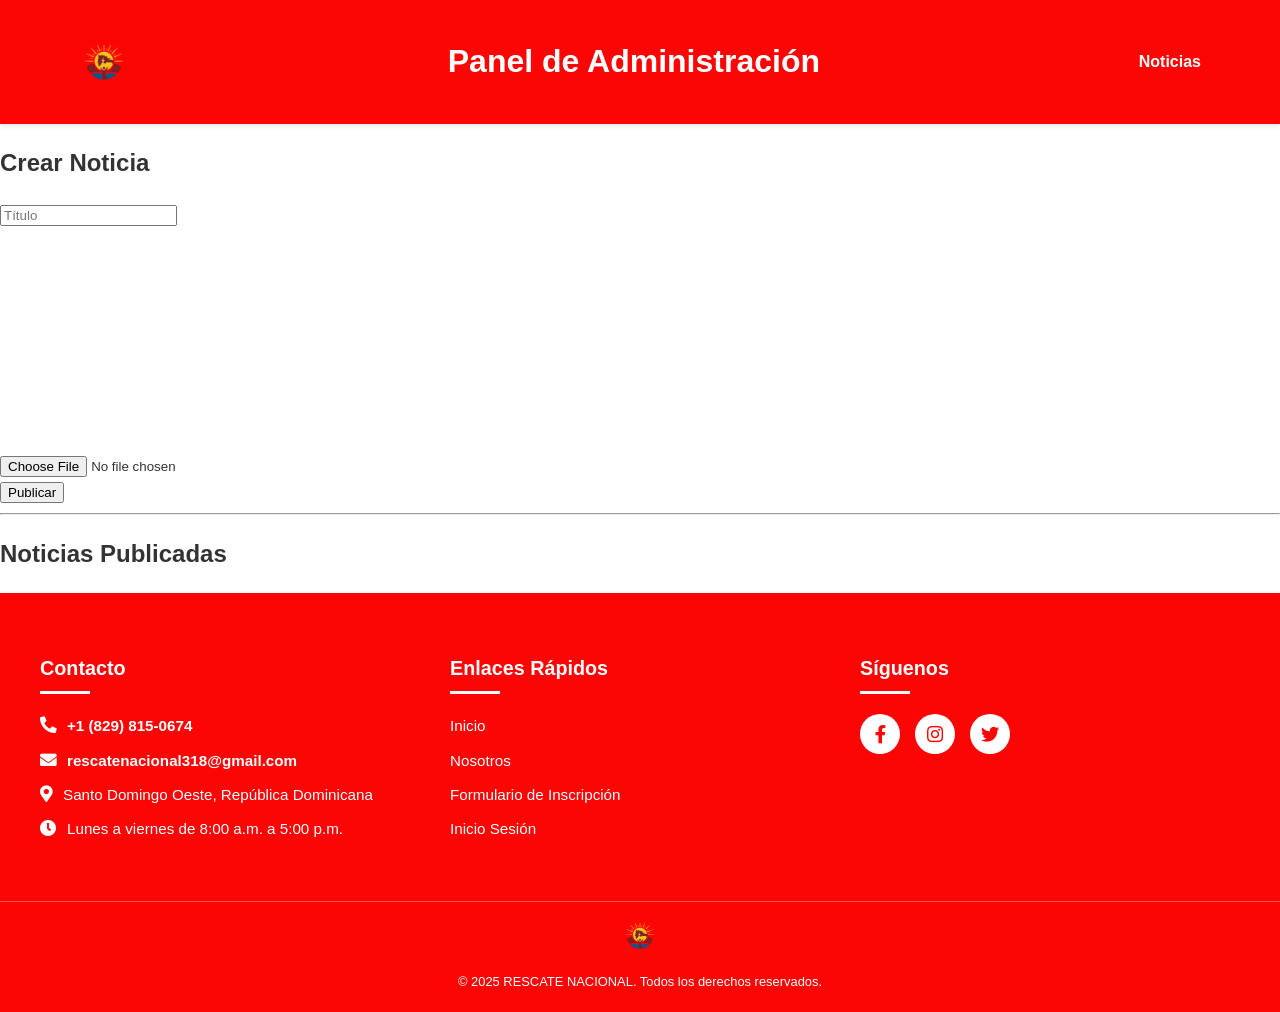
<file: public/admin-panel.html>
<!DOCTYPE html>
<html lang="es">
<head>
  <meta charset="UTF-8">
  <title>Panel Administrador</title>
  <link rel="stylesheet" href="https://cdnjs.cloudflare.com/ajax/libs/font-awesome/5.15.4/css/all.min.css">
  <link rel="stylesheet" href="style.css">
  <link href="https://cdn.quilljs.com/1.3.6/quill.snow.css" rel="stylesheet">
  <link rel="icon" type="image/x-icon" href="img/loo-2.png">
</head>
<body>
  <header>
    <div class="img"><img src="img/loo-2.png" alt="10" width="200" ></div>
    <h1>Panel de Administración</h1>
    <nav>
      <ul>
        <li><a href="index.html">Noticias</a></li>
      </ul>
    </nav>

  </header>

  
  <div class="container">
    <h2>Crear Noticia</h2>
    <form id="formPost">
      <input type="text" name="title" placeholder="Título" required><br>
      <div id="editor" style="height: 200px;"></div><br>
      <input type="file" name="media"><br>
      <button type="submit">Publicar</button>
    </form>

    <hr>

    <h2>Noticias Publicadas</h2>
    <div id="listaNoticias"></div>
  </div>

  <footer class="site-footer">
    <div class="footer-container">
        <div class="footer-column contact-info">
            <h3>Contacto</h3>
            <ul>
                <li><i class="fas fa-phone-alt"></i> <a href="tel:+18298150674">+1 (829) 815-0674</a></li>
                <li><i class="fas fa-envelope"></i> <a href="mailto:rescatenacional318@gmail.com">rescatenacional318@gmail.com</a></li>
                <li><i class="fas fa-map-marker-alt"></i> Santo Domingo Oeste, República Dominicana</li>
                <li><i class="fas fa-clock"></i> Lunes a viernes de 8:00 a.m. a 5:00 p.m.</li>
            </ul>
        </div>

        <div class="footer-column quick-links">
            <h3>Enlaces Rápidos</h3>
            <ul>
                <li><a href="index.html">Inicio</a></li>
                <li><a href="nosotros.html">Nosotros</a></li>
                <li><a href="inscripcion1.html">Formulario de Inscripción</a></li>
                <li><a href="login.html">Inicio Sesión</a></li>
                </ul>
        </div>

        <div class="footer-column social-media">
            <h3>Síguenos</h3>
            <div class="social-icons">
                <a href="https://www.facebook.com/profile.php?id=61574131103106" aria-label="Facebook"><i class="fab fa-facebook-f"></i></a>
                <a href="https://www.instagram.com/rescate.nacional?igsh=bzB2bGNpNnBtbDB0" aria-label="Instagram"><i class="fab fa-instagram"></i></a>
                <a href="https://x.com/RN_Oficia?t=tAsYveaGvLPW_T7rKswLDQ&s=09" aria-label="Twitter"><i class="fab fa-twitter"></i></a>
            </div>
        </div>
    </div>

    <div class="footer-bottom">
        <div class="footer-logo">
            <img src="img/loo-2.png" alt="Logo Rescate Nacional" width="60">
        </div>
        <p>&copy; 2025 RESCATE NACIONAL. Todos los derechos reservados.</p>
    </div>
</footer>

  <script src="https://cdn.quilljs.com/1.3.6/quill.js"></script>
 <script>
  const quill = new Quill('#editor', { theme: 'snow' });

  document.getElementById('formPost').onsubmit = async (e) => {
    e.preventDefault();

    const btnPublicar = e.target.querySelector('button[type="submit"]');
    btnPublicar.disabled = true; // Deshabilitar botón para evitar envíos múltiples

    const form = new FormData();
    form.append('title', e.target.title.value);
    form.append('content', quill.root.innerHTML);

    const file = e.target.media.files[0];
    if (file) form.append('media', file);

    try {
      const res = await fetch('/api/posts', {
        method: 'POST',
        body: form
      });

      if (res.ok) {
        alert("Noticia publicada");
        e.target.reset();
        quill.root.innerHTML = '';
        cargarNoticias();
      } else {
        alert("Error al publicar");
      }
    } catch (error) {
      alert("Error al publicar noticia");
      console.error(error);
    } finally {
      btnPublicar.disabled = false; // Volver a habilitar botón
    }
  };

  async function cargarNoticias() {
    try {
      const res = await fetch('/api/posts/all');
      if (!res.ok) throw new Error('Error al cargar noticias');

      const noticias = await res.json();
      const contenedor = document.getElementById('listaNoticias');
      contenedor.innerHTML = '';

      noticias.forEach(n => {
        const div = document.createElement('div');
        div.innerHTML = `
          <h3>${n.title}</h3>
          <p>${n.fecha}</p>
          ${n.media ? `<img src="uploads/${n.media}" width="200">` : ''}
          <div>${n.content}</div>
          <button onclick="eliminarNoticia('${n.id}')">Eliminar</button>
          <hr>
        `;
        contenedor.appendChild(div);
      });
    } catch (error) {
      console.error(error);
      document.getElementById('listaNoticias').innerHTML = '<p>Error al cargar las noticias.</p>';
    }
  }

  async function eliminarNoticia(id) {
    if (confirm("¿Estás seguro de eliminar esta noticia?")) {
      try {
        const res = await fetch(`/api/posts/${id}`, {
          method: 'DELETE'
        });

        if (res.ok) {
          alert("Noticia eliminada");
          cargarNoticias();
        } else {
          alert("Error al eliminar");
        }
      } catch (error) {
        alert("Error al eliminar noticia");
        console.error(error);
      }
    }
  }

  cargarNoticias();
</script>

</body>
</html>
</file>
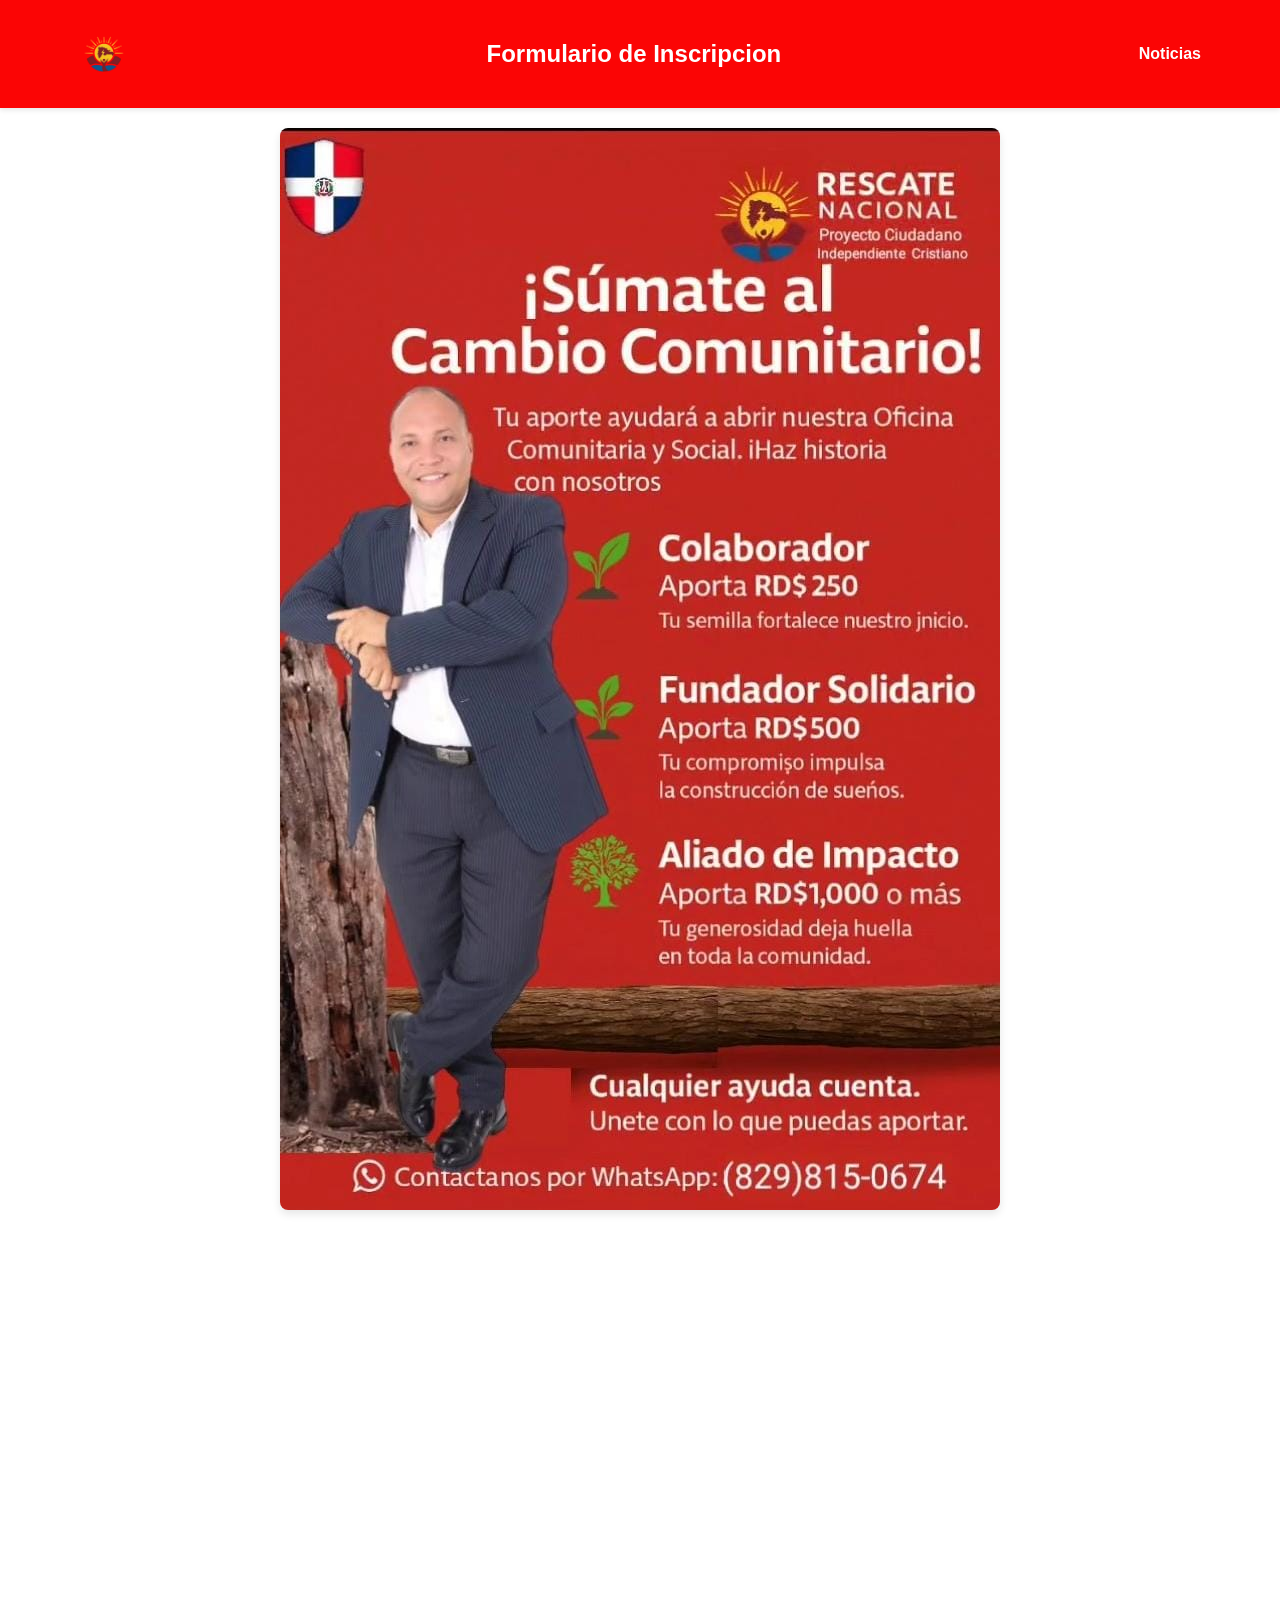
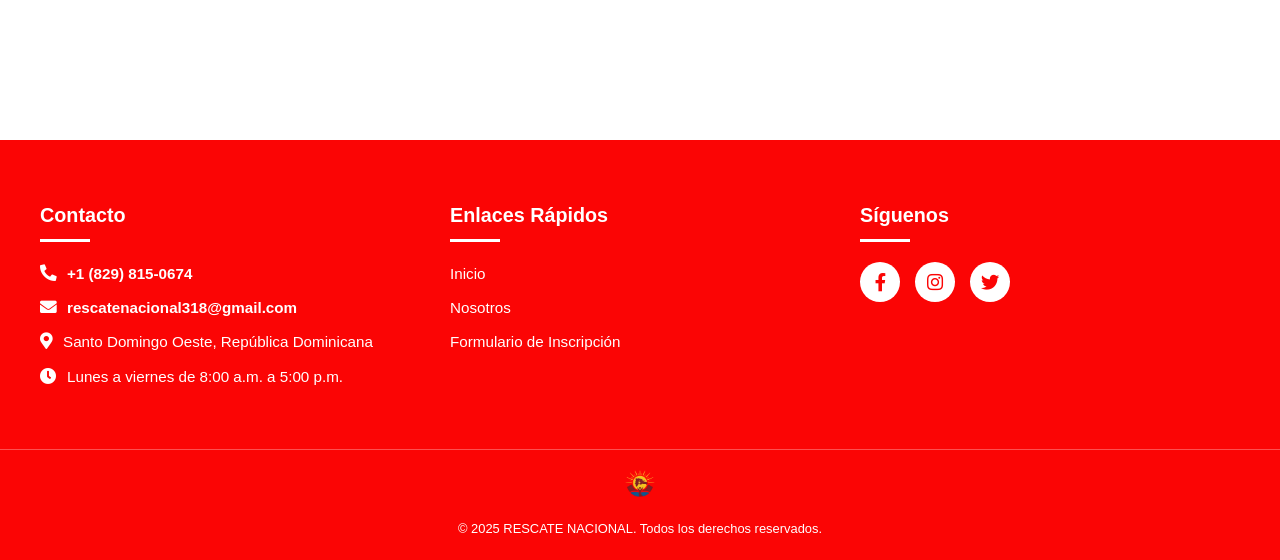
<file: public/inscripcion1.html>
<!DOCTYPE html>
<html lang="es">
<head>
  <meta charset="UTF-8">
  <meta name="viewport" content="width=device-width, initial-scale=1.0">
  <title>Inscripcion</title>
  <link rel="stylesheet" href="https://cdnjs.cloudflare.com/ajax/libs/font-awesome/5.15.4/css/all.min.css">
  <link rel="stylesheet" href="style.css">
  <link rel="icon" type="image/x-icon" href="img/loo-2.png">


</head>
<body>

  <Header>
    <div class="img"><img src="img/loo-2.png" alt="10" width="200" ></div>
    <h2>Formulario de Inscripcion</h2>

      <nav>
      <ul>
        <li><a href="index.html">Noticias</a></li>
      </ul>
  </nav>

  </Header>

    
    <div class="anuncios-laterales">
      <div class="anuncio-derecho">
        <img src="img/anuncio1.jpg" alt="anunico de donación">  </div>
    </div>

  <!-- Aquí insertas el formulario -->
  <div style="width: 100%; max-width: 800px; margin: auto;">
    <iframe src="https://docs.google.com/forms/d/e/1FAIpQLSfh2uQzinYLENNZA4ayfFxN6efVjkaPZSMaQGVE3XCiF4WffQ/viewform?embedded=true" width="640" height="3695" frameborder="0" marginheight="0" marginwidth="0">Cargando…</iframe>    
  </div>


  <footer class="site-footer">
    <div class="footer-container">
        <div class="footer-column contact-info">
            <h3>Contacto</h3>
            <ul>
                <li><i class="fas fa-phone-alt"></i> <a href="tel:+18298150674">+1 (829) 815-0674</a></li>
                <li><i class="fas fa-envelope"></i> <a href="mailto:rescatenacional318@gmail.com">rescatenacional318@gmail.com</a></li>
                <li><i class="fas fa-map-marker-alt"></i> Santo Domingo Oeste, República Dominicana</li>
                <li><i class="fas fa-clock"></i> Lunes a viernes de 8:00 a.m. a 5:00 p.m.</li>
            </ul>
        </div>

        <div class="footer-column quick-links">
            <h3>Enlaces Rápidos</h3>
            <ul>
                <li><a href="index.html">Inicio</a></li>
                <li><a href="nosotros.html">Nosotros</a></li>
                <li><a href="inscripcion1.html">Formulario de Inscripción</a></li>
            </ul>
        </div>

        <div class="footer-column social-media">
            <h3>Síguenos</h3>
            <div class="social-icons">
                <a href="https://www.facebook.com/profile.php?id=61574131103106" aria-label="Facebook"><i class="fab fa-facebook-f"></i></a>
                <a href="https://www.instagram.com/rescate.nacional?igsh=bzB2bGNpNnBtbDB0" aria-label="Instagram"><i class="fab fa-instagram"></i></a>
                <a href="https://x.com/RN_Oficia?t=tAsYveaGvLPW_T7rKswLDQ&s=09" aria-label="Twitter"><i class="fab fa-twitter"></i></a>
            </div>
        </div>
    </div>

    <div class="footer-bottom">
        <div class="footer-logo">
            <img src="img/loo-2.png" alt="Logo Rescate Nacional" width="60">
        </div>
        <p>&copy; 2025 RESCATE NACIONAL. Todos los derechos reservados.</p>
    </div>
</footer>

</body>
</html>
</file>
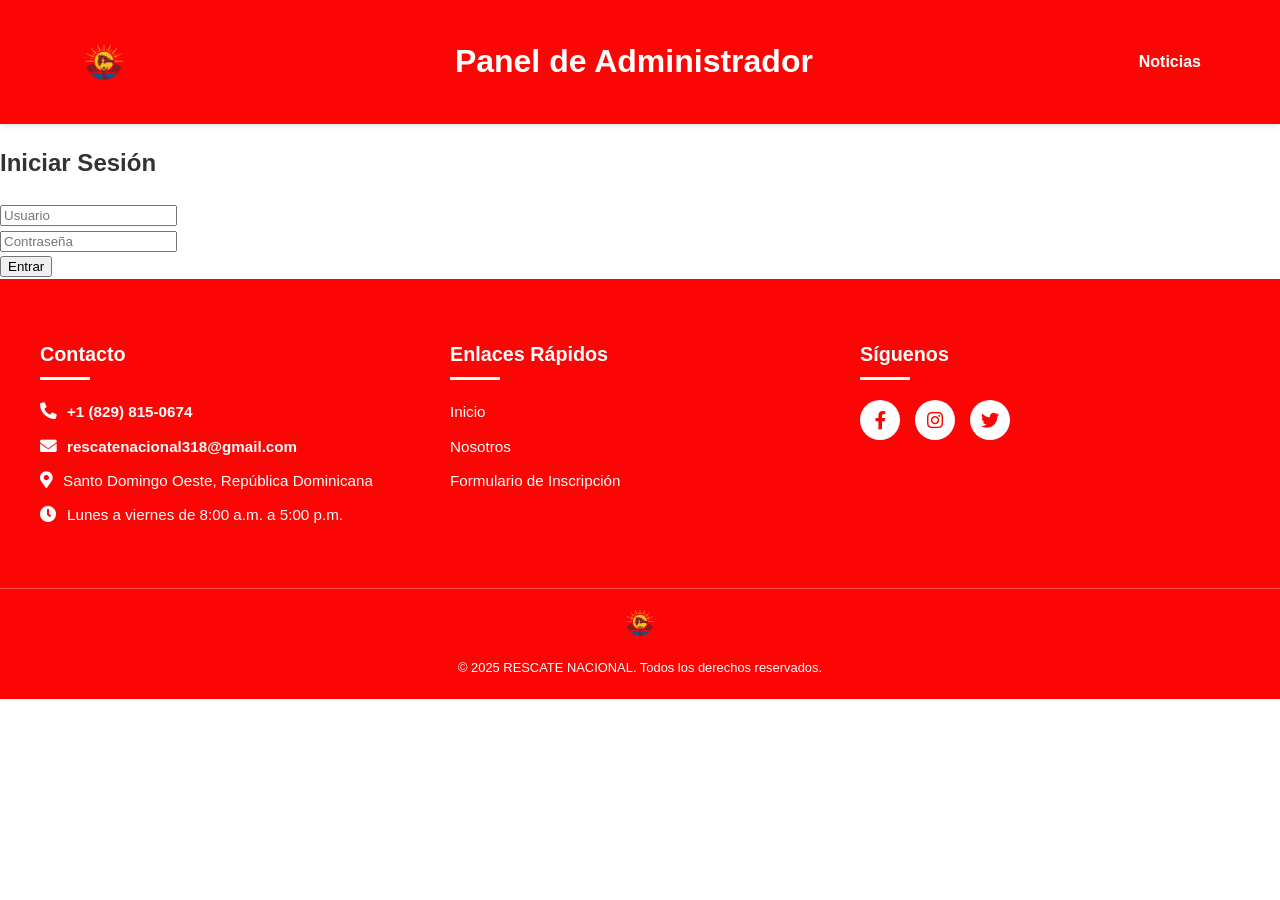
<file: public/login.html>
<!DOCTYPE html>
<html lang="es">
<head>
  <meta charset="UTF-8">
  <title>Login Admin</title>
  <link rel="stylesheet" href="https://cdnjs.cloudflare.com/ajax/libs/font-awesome/5.15.4/css/all.min.css">
  <link rel="stylesheet" href="style.css">
  <link rel="icon" type="image/x-icon" href="img/loo-2.png">
</head>
<body>
  <header>
    <div class="img"><img src="img/loo-2.png" alt="10" width="200" ></div>
    <h1>Panel de Administrador</h1>
      <nav>
      <ul>
        <li><a href="index.html">Noticias</a></li>
      </ul>
  </nav>
  </header>

  <div class="login-container">
    <h2>Iniciar Sesión</h2>
    <form action="/login" method="POST">
      <input type="text" name="username" placeholder="Usuario" required><br>
      <input type="password" name="password" placeholder="Contraseña" required><br>
      <button type="submit">Entrar</button>
    </form>
    <!-- Aquí puedes mostrar mensajes si el backend los devuelve -->
  </div>

  <footer class="site-footer">
    <div class="footer-container">
        <div class="footer-column contact-info">
            <h3>Contacto</h3>
            <ul>
                <li><i class="fas fa-phone-alt"></i> <a href="tel:+18298150674">+1 (829) 815-0674</a></li>
                <li><i class="fas fa-envelope"></i> <a href="mailto:rescatenacional318@gmail.com">rescatenacional318@gmail.com</a></li>
                <li><i class="fas fa-map-marker-alt"></i> Santo Domingo Oeste, República Dominicana</li>
                <li><i class="fas fa-clock"></i> Lunes a viernes de 8:00 a.m. a 5:00 p.m.</li>
            </ul>
        </div>

        <div class="footer-column quick-links">
            <h3>Enlaces Rápidos</h3>
            <ul>
                <li><a href="index.html">Inicio</a></li>
                <li><a href="nosotros.html">Nosotros</a></li>
                <li><a href="inscripcion1.html">Formulario de Inscripción</a></li>
            </ul>
        </div>

        <div class="footer-column social-media">
            <h3>Síguenos</h3>
            <div class="social-icons">
                <a href="https://www.facebook.com/profile.php?id=61574131103106" aria-label="Facebook"><i class="fab fa-facebook-f"></i></a>
                <a href="https://www.instagram.com/rescate.nacional?igsh=bzB2bGNpNnBtbDB0" aria-label="Instagram"><i class="fab fa-instagram"></i></a>
                <a href="https://x.com/RN_Oficia?t=tAsYveaGvLPW_T7rKswLDQ&s=09" aria-label="Twitter"><i class="fab fa-twitter"></i></a>
            </div>
        </div>
    </div>

    <div class="footer-bottom">
        <div class="footer-logo">
            <img src="img/loo-2.png" alt="Logo Rescate Nacional" width="60">
        </div>
        <p>&copy; 2025 RESCATE NACIONAL. Todos los derechos reservados.</p>
    </div>
</footer>
</body>
</html>
</file>
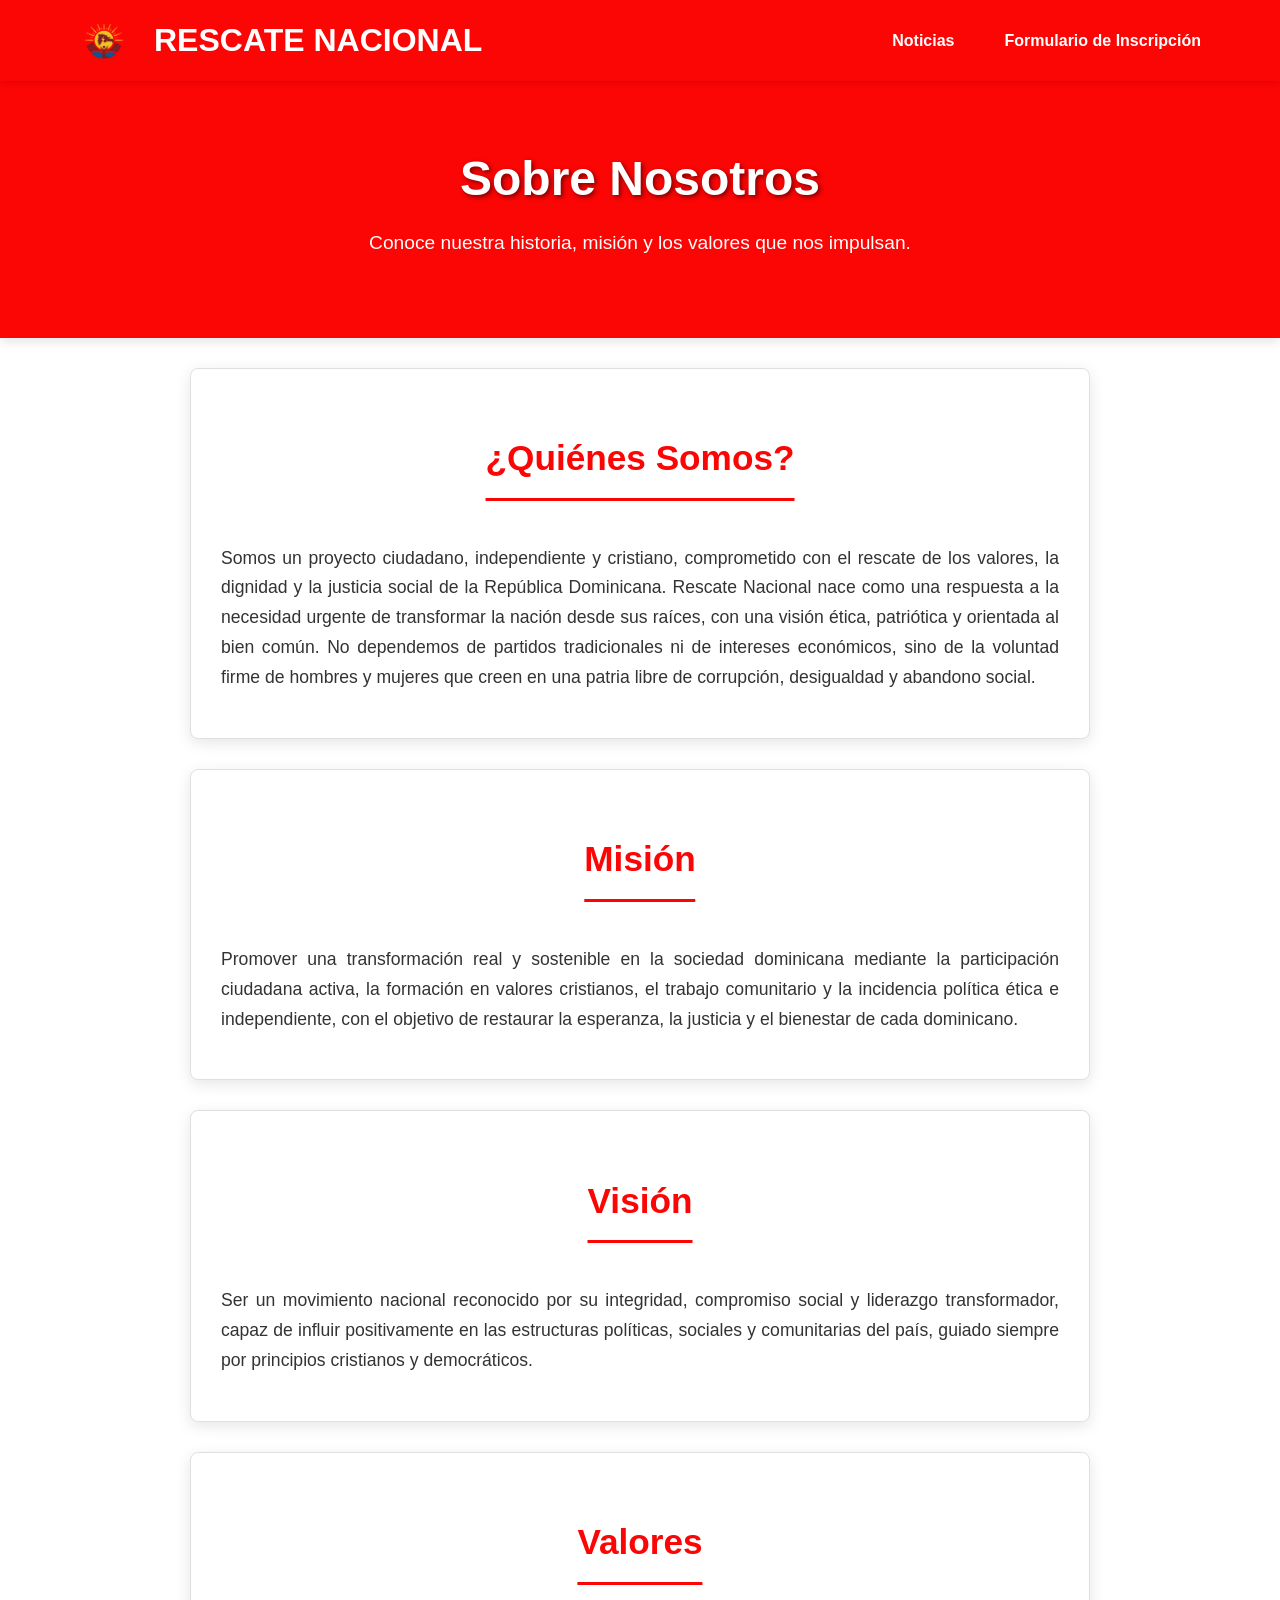
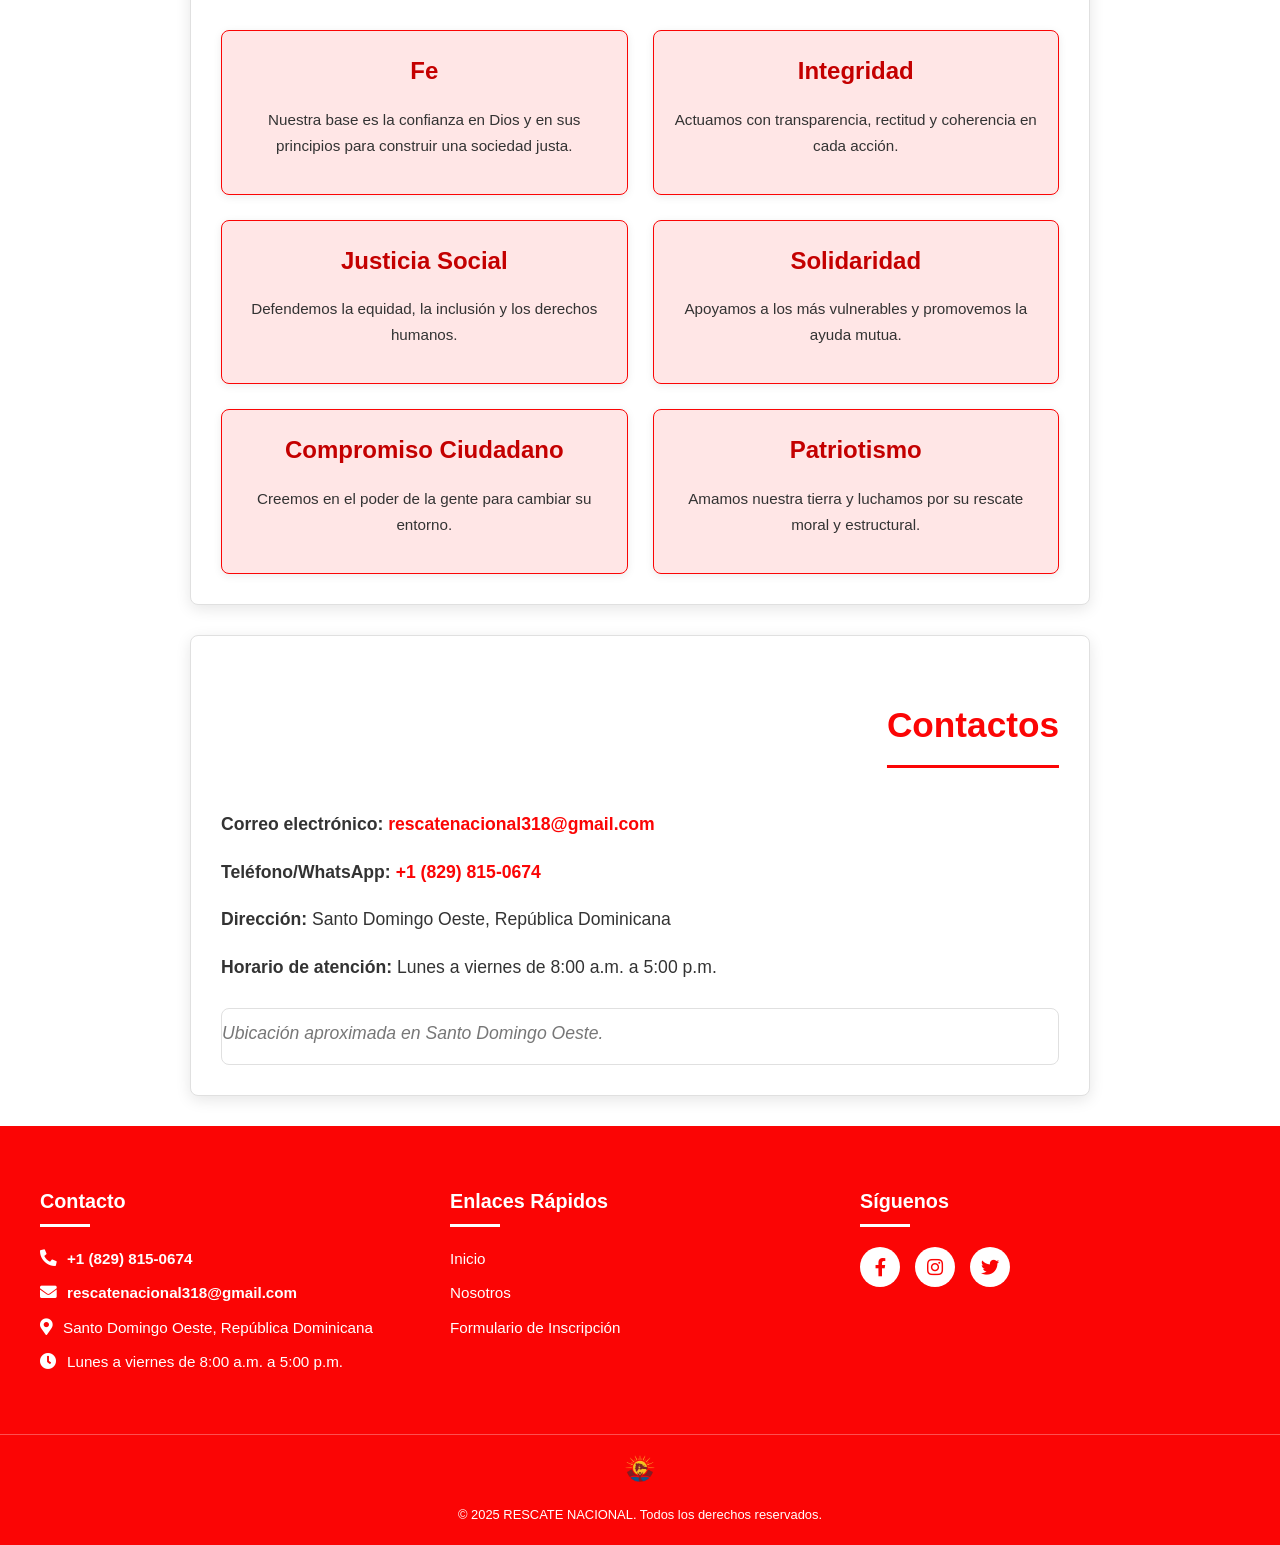
<file: public/nosotros.html>
<!DOCTYPE html>
<html lang="es">
<head>
    <meta charset="UTF-8">
    <meta name="viewport" content="width=device-width, initial-scale=1.0">
    <title>Nosotros - Rescate Nacional</title>
    <link rel="stylesheet" href="https://cdnjs.cloudflare.com/ajax/libs/font-awesome/5.15.4/css/all.min.css">
    <link rel="stylesheet" href="style.css">
    <link rel="icon" type="image/x-icon" href="img/loo-2.png">
</head>
<body class="inner-page-body">

    <header>
        <div class="logo">
            <img src="img/loo-2.png" alt="Logo Rescate Nacional" width="80">
            <span>RESCATE NACIONAL</span>
        </div>
        <nav>
            <ul>
                <li><a href="index.html">Noticias</a></li>
                <li><a href="inscripcion1.html">Formulario de Inscripción</a></li>
            </ul>
        </nav>
    </header>

    <div class="page-banner">
        <h1>Sobre Nosotros</h1>
        <p>Conoce nuestra historia, misión y los valores que nos impulsan.</p>
    </div>

    <main class="content-wrapper">
        <section class="info-section">
            <h2 class="section-title">¿Quiénes Somos?</h2>
            <p>Somos un proyecto ciudadano, independiente y cristiano, comprometido con el rescate de los valores, la dignidad y la justicia social de la República Dominicana. Rescate Nacional nace como una respuesta a la necesidad urgente de transformar la nación desde sus raíces, con una visión ética, patriótica y orientada al bien común. No dependemos de partidos tradicionales ni de intereses económicos, sino de la voluntad firme de hombres y mujeres que creen en una patria libre de corrupción, desigualdad y abandono social.</p>
        </section>

        <section class="info-section">
            <h2 class="section-title">Misión</h2>
            <p>Promover una transformación real y sostenible en la sociedad dominicana mediante la participación ciudadana activa, la formación en valores cristianos, el trabajo comunitario y la incidencia política ética e independiente, con el objetivo de restaurar la esperanza, la justicia y el bienestar de cada dominicano.</p>
        </section>

        <section class="info-section">
            <h2 class="section-title">Visión</h2>
            <p>Ser un movimiento nacional reconocido por su integridad, compromiso social y liderazgo transformador, capaz de influir positivamente en las estructuras políticas, sociales y comunitarias del país, guiado siempre por principios cristianos y democráticos.</p>
        </section>

        <section class="info-section values-section">
            <h2 class="section-title">Valores</h2>
            <div class="values-grid">
                <div class="value-item">
                    <h3>Fe</h3>
                    <p>Nuestra base es la confianza en Dios y en sus principios para construir una sociedad justa.</p>
                </div>
                <div class="value-item">
                    <h3>Integridad</h3>
                    <p>Actuamos con transparencia, rectitud y coherencia en cada acción.</p>
                </div>
                <div class="value-item">
                    <h3>Justicia Social</h3>
                    <p>Defendemos la equidad, la inclusión y los derechos humanos.</p>
                </div>
                <div class="value-item">
                    <h3>Solidaridad</h3>
                    <p>Apoyamos a los más vulnerables y promovemos la ayuda mutua.</p>
                </div>
                <div class="value-item">
                    <h3>Compromiso Ciudadano</h3>
                    <p>Creemos en el poder de la gente para cambiar su entorno.</p>
                </div>
                <div class="value-item">
                    <h3>Patriotismo</h3>
                    <p>Amamos nuestra tierra y luchamos por su rescate moral y estructural.</p>
                </div>
            </div>
        </section>

        <section class="info-section contact-section">
            <h2 class="section-title">Contactos</h2>
            <div class="contact-info">
                <p><strong>Correo electrónico:</strong> <a href="mailto:rescatenacional318@gmail.com">rescatenacional318@gmail.com</a></p>
                <p><strong>Teléfono/WhatsApp:</strong> <a href="tel:+18298150674">+1 (829) 815-0674</a></p>
                <p><strong>Dirección:</strong> Santo Domingo Oeste, República Dominicana</p>
                <p><strong>Horario de atención:</strong> Lunes a viernes de 8:00 a.m. a 5:00 p.m.</p>
            </div>
            <div class="contact-map">
                <p>Ubicación aproximada en Santo Domingo Oeste.</p>
            </div>
        </section>
    </main>

    <footer class="site-footer">
    <div class="footer-container">
        <div class="footer-column contact-info">
            <h3>Contacto</h3>
            <ul>
                <li><i class="fas fa-phone-alt"></i> <a href="tel:+18298150674">+1 (829) 815-0674</a></li>
                <li><i class="fas fa-envelope"></i> <a href="mailto:rescatenacional318@gmail.com">rescatenacional318@gmail.com</a></li>
                <li><i class="fas fa-map-marker-alt"></i> Santo Domingo Oeste, República Dominicana</li>
                <li><i class="fas fa-clock"></i> Lunes a viernes de 8:00 a.m. a 5:00 p.m.</li>
            </ul>
        </div>

        <div class="footer-column quick-links">
            <h3>Enlaces Rápidos</h3>
            <ul>
                <li><a href="index.html">Inicio</a></li>
                <li><a href="nosotros.html">Nosotros</a></li>
                <li><a href="inscripcion1.html">Formulario de Inscripción</a></li>
            </ul>
        </div>

        <div class="footer-column social-media">
            <h3>Síguenos</h3>
            <div class="social-icons">
                <a href="https://www.facebook.com/profile.php?id=61574131103106" aria-label="Facebook"><i class="fab fa-facebook-f"></i></a>
                <a href="https://www.instagram.com/rescate.nacional?igsh=bzB2bGNpNnBtbDB0" aria-label="Instagram"><i class="fab fa-instagram"></i></a>
                <a href="https://x.com/RN_Oficia?t=tAsYveaGvLPW_T7rKswLDQ&s=09" aria-label="Twitter"><i class="fab fa-twitter"></i></a>
            </div>
        </div>
    </div>

    <div class="footer-bottom">
        <div class="footer-logo">
            <img src="img/loo-2.png" alt="Logo Rescate Nacional" width="60">
        </div>
        <p>&copy; 2025 RESCATE NACIONAL. Todos los derechos reservados.</p>
    </div>
</footer>

</body>

</html>
</file>
<file: public/style.css>
/* --- Variables CSS para colores --- */
:root {
    --primary-red: #fb0505; /* Rojo principal de la marca */
    --darker-red: #c40000; /* Rojo más oscuro para acentos, botones, hover */
    --light-red: #ffe6e6; /* Rojo muy claro para fondos sutiles o elementos destacados */
    --white: #ffffff; /* Blanco puro */
    --text-color: #333; /* Gris oscuro para el texto principal (mejor legibilidad) */
    --light-text: #555; /* Gris medio para texto secundario */
    --border-light: #e0e0e0; /* Gris claro para bordes sutiles */
    --shadow-color: rgba(0,0,0,0.1); /* Sombra estándar */
    --faded-grey: #f0f2f5; /* Nuevo color para el fondo de la sección de noticias */
}

/* --- Base General --- */
body {
    font-family: Arial, sans-serif;
    margin: 0;
    padding: 0;
    background-color: var(--white);
    line-height: 1.6;
    color: var(--text-color);
}

.index-body {
    /* Tu fondo original, mantenido para consistencia */
    background-image: url('img/fondo.jpg');
    background-size: cover;
    background-repeat: no-repeat;
    background-position: center top;
    min-height: 100vh;
    background-attachment: fixed;
}

video {
    width: 40%;
    max-width: 720px;
    height: auto;
    border-radius: 10px;
    box-shadow: 0 0 10px var(--shadow-color);
    display: block;
    margin: 20px auto;
}

/* --- Header --- */
header {
    background-color: var(--primary-red);
    color: var(--white);
    padding: 15px 5%;
    text-align: center;
    display: flex;
    justify-content: space-between;
    align-items: center;
    box-shadow: 0 2px 5px var(--shadow-color);
    position: sticky;
    top: 0;
    z-index: 1000;
}

header .logo {
    font-size: 2em;
    font-weight: bold;
    display: flex;
    align-items: center;
    gap: 10px;
}

header .img img {
    width: 80px;
    height: auto;
    vertical-align: middle;
    margin-right: 0;
}

/* --- Navegación --- */
nav ul {
    list-style-type: none;
    padding: 0;
    margin: 0;
    display: flex;
    gap: 20px;
}

nav ul li {
    display: inline;
    margin-right: 0;
}

nav ul li a {
    text-decoration: none;
    color: var(--white);
    padding: 8px 15px;
    border-radius: 5px;
    transition: background-color 0.3s ease, transform 0.3s ease;
    font-weight: bold;
}

nav ul li a:hover {
    background-color: var(--darker-red);
    transform: translateY(-2px);
}

.bto-inicio-sesion {
    text-decoration: none;
    padding: 10px 20px;
    border-radius: 5px;
    background-color: #fb0505;
    color: #fb0505;
    display: inline-block;
    font-weight: bold;
    text-transform: uppercase;
}

.bto-inicio-sesion:hover {
    background-color: #a30000;
    transform: 2px;
}


/* --- Banner de Noticias --- */
.banner {
    background-color: var(--primary-red); /* Fondo rojo sólido */
    color: var(--white);
    text-align: center;
    padding: 20px;
    margin-bottom: 20px;
}

.banner h1 {
    font-size: 2.5em;
    margin: 0;
}

/* --- Sección de Noticias (NUEVO DISEÑO) --- */
#noticias {
    max-width: 1200px;
    margin: 0 auto;
    padding: 20px 15px;
    background-color: var(--faded-grey); /* Gris claro para el fondo de la sección */
    display: block; /* Asegura que ocupe todo el espacio */
}

/* Contenedor principal de la cuadrícula de noticias */
.grid-noticias {
    display: grid;
    grid-template-columns: 2fr 1fr; /* Columna principal y columna lateral */
    gap: 20px;
}

/* Estilo para la noticia principal (grande) */
.noticia-principal {
    background-color: var(--white);
    border: 1px solid var(--border-light);
    border-radius: 8px;
    padding: 20px;
    box-shadow: 0 4px 8px rgba(0, 0, 0, 0.1);
}

.noticia-principal .post {
    display: flex;
    flex-direction: column;
    gap: 15px;
    text-align: left;
}

.noticia-principal .post h2 {
    font-size: 2em;
    color: var(--darker-red);
    margin: 0;
}

.noticia-principal .post p {
    font-size: 1.1em;
    color: var(--text-color);
}

.noticia-principal .post img,
.noticia-principal .post video {
    width: 100%;
    height: auto;
    border-radius: 8px;
    margin-top: 10px;
}

.noticia-principal .post small {
    display: block;
    text-align: right;
    color: var(--light-text);
    font-style: italic;
    margin-top: 10px;
}

/* Contenedor de las noticias secundarias (barra lateral) */
.noticias-secundarias {
    display: grid;
    grid-template-columns: 1fr; /* Una sola columna para las noticias de la barra lateral */
    gap: 20px;
}

/* Estilo para cada noticia secundaria individual */
.noticias-secundarias .post {
    background-color: var(--white);
    border: 1px solid var(--border-light);
    border-radius: 8px;
    padding: 15px;
    box-shadow: 0 2px 4px rgba(0, 0, 0, 0.05);
    transition: transform 0.3s ease, box-shadow 0.3s ease;
    text-align: center;
}

.noticias-secundarias .post:hover {
    transform: translateY(-5px);
    box-shadow: 0 4px 10px rgba(0, 0, 0, 0.1);
}

.noticias-secundarias .post h2 {
    font-size: 1.2em;
    color: var(--darker-red);
    margin-top: 0;
}

.noticias-secundarias .post p {
    font-size: 0.9em;
    color: var(--text-color);
    line-height: 1.4;
    /* Limita el texto a 3 líneas para un diseño limpio */
    overflow: hidden;
    text-overflow: ellipsis;
    display: -webkit-box;
    -webkit-line-clamp: 3;
    -webkit-box-orient: vertical;
}

.noticias-secundarias .post img,
.noticias-secundarias .post video {
    width: 100%;
    height: auto;
    object-fit: cover;
    border-radius: 4px;
    margin-bottom: 10px;
}

.noticias-secundarias .post small {
    display: block;
    text-align: right;
    color: var(--light-text);
    font-style: italic;
    margin-top: 10px;
}

/* Paginación */
.paginacion {
    display: flex;
    justify-content: center;
    gap: 10px;
    margin-top: 20px;
    margin-bottom: 40px;
}

.paginacion button {
    padding: 10px 20px;
    background-color: var(--primary-red);
    color: white;
    border: none;
    border-radius: 5px;
    cursor: pointer;
    font-weight: bold;
    transition: background-color 0.3s ease;
}

.paginacion button:hover {
    background-color: var(--darker-red);
}

/* --- Anuncios Laterales --- */
.anuncios-laterales {
    text-align: center;
    margin: 20px auto;
}

.anuncio-derecho img {
    max-width: 100%;
    height: auto;
    border-radius: 8px;
    box-shadow: 0 4px 8px rgba(0, 0, 0, 0.1);
}

/* --- Footer --- */
.site-footer {
    background-color: var(--primary-red);
    color: var(--white);
    padding: 40px 0 20px;
    font-size: 0.95em;
    line-height: 1.6;
}

.footer-container {
    display: flex;
    flex-wrap: wrap;
    justify-content: space-around;
    max-width: 1200px;
    margin: 0 auto;
    padding: 0 20px;
    gap: 30px;
}

.footer-column {
    flex: 1;
    min-width: 250px;
    margin-bottom: 20px;
}

.footer-column h3 {
    color: var(--white);
    font-size: 1.3em;
    margin-bottom: 20px;
    position: relative;
    padding-bottom: 10px;
}

.footer-column h3::after {
    content: '';
    position: absolute;
    left: 0;
    bottom: 0;
    width: 50px;
    height: 3px;
    background-color: var(--white);
}

.footer-column ul {
    list-style: none;
    padding: 0;
    margin: 0;
}

.footer-column ul li {
    margin-bottom: 10px;
    display: flex;
    align-items: flex-start;
    gap: 10px;
}

.footer-column ul li i {
    color: var(--white);
    font-size: 1.1em;
    margin-top: 3px;
}

.footer-column ul li a {
    color: var(--white);
    text-decoration: none;
    transition: color 0.3s ease;
}

.footer-column ul li a:hover {
    color: #f2f2f2;
}

.social-icons {
    display: flex;
    gap: 15px;
    margin-top: 10px;
}

.social-icons a {
    color: var(--primary-red);
    background-color: var(--white);
    width: 40px;
    height: 40px;
    border-radius: 50%;
    display: flex;
    justify-content: center;
    align-items: center;
    font-size: 1.2em;
    transition: background-color 0.3s ease, color 0.3s ease, transform 0.3s ease;
    text-decoration: none;
}

.social-icons a:hover {
    background-color: #f2f2f2;
    color: var(--darker-red);
    transform: translateY(-3px);
}

.footer-bottom {
    border-top: 1px solid rgba(255, 255, 255, 0.3);
    margin-top: 30px;
    padding-top: 20px;
    text-align: center;
    display: flex;
    flex-direction: column;
    align-items: center;
    gap: 15px;
}

.footer-logo img {
    max-width: 80px;
    height: auto;
}

.footer-bottom p {
    margin: 0;
    font-size: 0.85em;
    color: var(--white);
}

/* --- ESTILOS PARA PAGINAS INTERNAS --- */
.inner-page-body {
    background-color: var(--white);
    background-image: none;
    min-height: auto;
}

.page-banner {
    background-color: var(--primary-red);
    color: var(--white);
    text-align: center;
    padding: 60px 20px;
    margin-bottom: 30px;
    box-shadow: 0 4px 10px var(--shadow-color);
}

.page-banner h1 {
    font-size: 3em;
    margin: 0;
    text-shadow: 2px 2px 4px rgba(0,0,0,0.5);
}

.page-banner p {
    font-size: 1.2em;
    margin-top: 10px;
    max-width: 800px;
    margin-left: auto;
    margin-right: auto;
}

.content-wrapper {
    max-width: 900px;
    margin: 20px auto;
    padding: 0 20px;
}

.info-section {
    background-color: var(--white);
    border-radius: 8px;
    box-shadow: 0 4px 15px var(--shadow-color);
    padding: 30px;
    margin-bottom: 30px;
    line-height: 1.7;
    border: 1px solid var(--border-light);
}

.section-title {
    color: var(--primary-red);
    font-size: 2.2em;
    text-align: center;
    margin-bottom: 25px;
    border-bottom: 3px solid var(--primary-red);
    padding-bottom: 10px;
    display: inline-block;
    width: auto;
    left: 50%;
    transform: translateX(-50%);
    position: relative;
}

.info-section p {
    font-size: 1.1em;
    color: var(--text-color);
    text-align: justify;
    margin-bottom: 15px;
}

.values-section {
    background-color: var(--white);
}

.values-grid {
    display: grid;
    grid-template-columns: repeat(auto-fit, minmax(280px, 1fr));
    gap: 25px;
    margin-top: 20px;
}

.value-item {
    background-color: var(--light-red);
    border: 1px solid var(--primary-red);
    border-radius: 8px;
    padding: 20px;
    text-align: center;
    box-shadow: 0 2px 8px rgba(0,0,0,0.08);
    transition: transform 0.3s ease, background-color 0.3s ease;
}

.value-item:hover {
    transform: translateY(-5px);
    background-color: var(--primary-red);
    color: var(--white);
}

.value-item:hover h3 {
    color: var(--white);
}

.value-item:hover p {
    color: var(--white);
}

.value-item h3 {
    color: var(--darker-red);
    font-size: 1.5em;
    margin-top: 0;
    margin-bottom: 10px;
}

.value-item p {
    font-size: 0.95em;
    color: var(--text-color);
    text-align: center;
}

.contact-section {
    text-align: center;
}

.contact-info p {
    font-size: 1.1em;
    margin-bottom: 10px;
    color: var(--text-color);
}

.contact-info a {
    color: var(--primary-red);
    text-decoration: none;
    font-weight: bold;
    transition: color 0.3s ease;
}

.contact-info a:hover {
    color: var(--darker-red);
    text-decoration: underline;
}

.contact-map {
    margin-top: 25px;
    border: 1px solid var(--border-light);
    border-radius: 8px;
    overflow: hidden;
}

.contact-map p {
    font-style: italic;
    color: #777;
    margin-top: 10px;
}


/* --- Media Queries (Responsividad) --- */
@media (max-width: 900px) {
    header {
        flex-direction: column;
        gap: 10px;
    }

    nav ul {
        flex-direction: column;
        gap: 10px;
    }

    nav ul li a {
        display: block;
        text-align: center;
    }

    .banner h1 {
        font-size: 2.5em;
    }
    
    .grid-noticias {
        grid-template-columns: 1fr; /* Una sola columna para todos los elementos */
    }
    
    .noticia-principal .post {
        flex-direction: column; /* Apila imagen y texto en la noticia principal */
    }

    .noticia-principal .post img,
    .noticia-principal .post video {
        width: 100%;
    }

    .footer-column {
        min-width: 100%;
        text-align: center;
    }

    .footer-column h3::after {
        left: 50%;
        transform: translateX(-50%);
    }

    .footer-column ul li {
        justify-content: center;
    }

    .social-icons {
        justify-content: center;
    }
}

@media (max-width: 768px) {
    .page-banner h1 {
        font-size: 2.5em;
    }
    .page-banner p {
        font-size: 1em;
    }
    .content-wrapper {
        margin: 20px 10px;
        padding: 0 10px;
    }
    .info-section {
        padding: 20px;
    }
    .section-title {
        font-size: 1.8em;
    }
    .values-grid {
        grid-template-columns: 1fr;
    }
}

@media (max-width: 600px) {
    header .logo {
        font-size: 1.5em;
    }
    header .img img {
        width: 60px;
    }
    .banner h1 {
        font-size: 2em;
        padding: 60px 10px;
    }
    .post {
        padding: 15px;
    }
    .post h2 {
        font-size: 1.5em;
    }
}

@media (max-width: 480px) {
    .page-banner h1 {
        font-size: 2em;
    }
    .info-section p {
        font-size: 1em;
    }
    .value-item h3 {
        font-size: 1.3em;
    }
    .site-footer {
        padding: 30px 0 15px;
    }
    .footer-column h3 {
        font-size: 1.2em;
    }
    .social-icons a {
        width: 35px;
        height: 35px;
        font-size: 1.1em;
    }
    .footer-logo img {
        max-width: 70px;
    }
}
</file>
